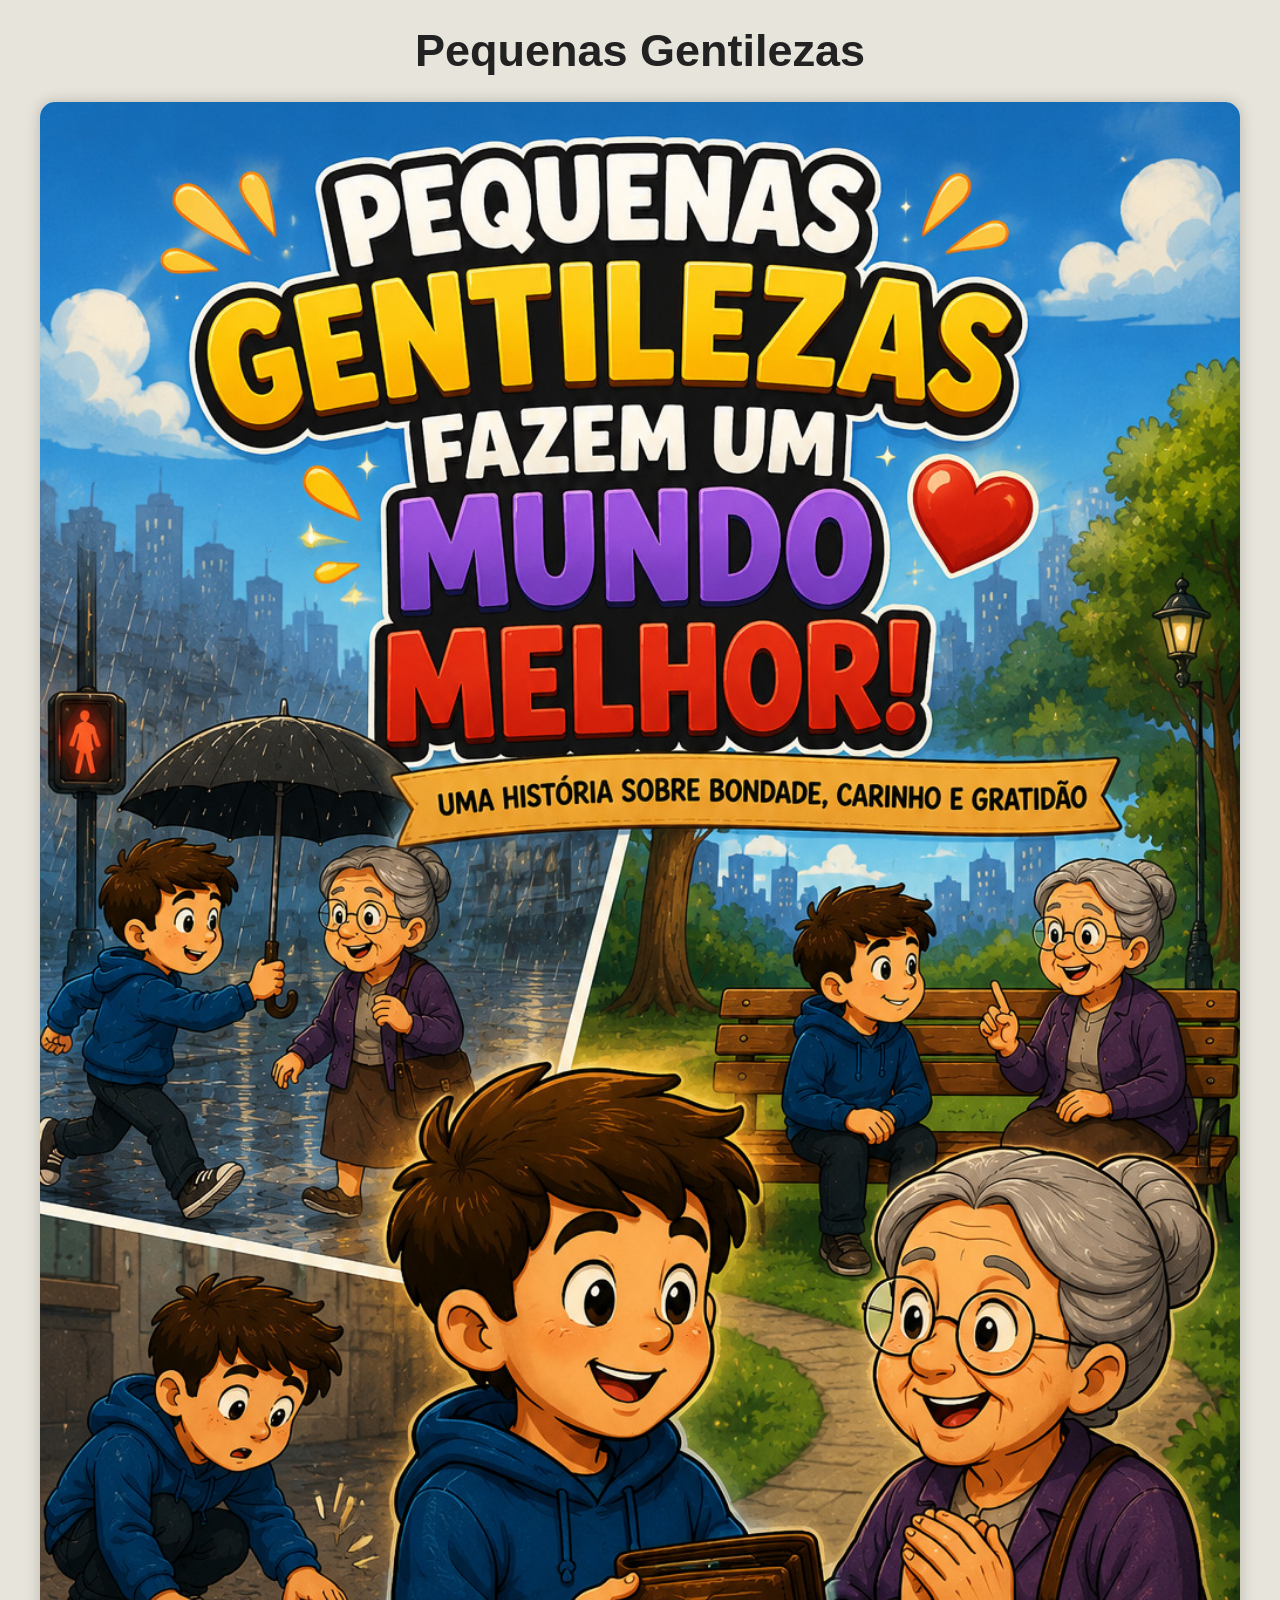
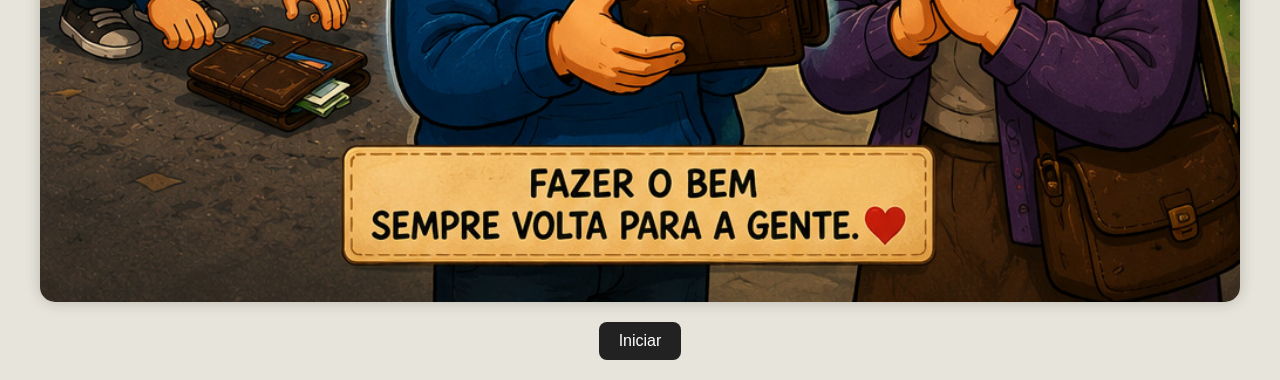
<file: hq/index.html>
<!DOCTYPE html>
<html lang="pt-br">
<head>
    <meta charset="UTF-8">
    <meta name="viewport" content="width=device-width, initial-scale=1.0">
    <title>História em Quadrinhos</title>

    <link rel="stylesheet" href="estilo.css">
</head>

<body>

    <header>
        <h1>Pequenas Gentilezas</h1>
    </header>

<div id="capa-container">
    <img src="imagens/capa/capa.jpg" alt="Capa">
</div>

    <div id="botoes">
        <button onclick="window.location.href='Pagina1.html'">
            Iniciar
        </button>
    </div>

</body>
</html>
</file>
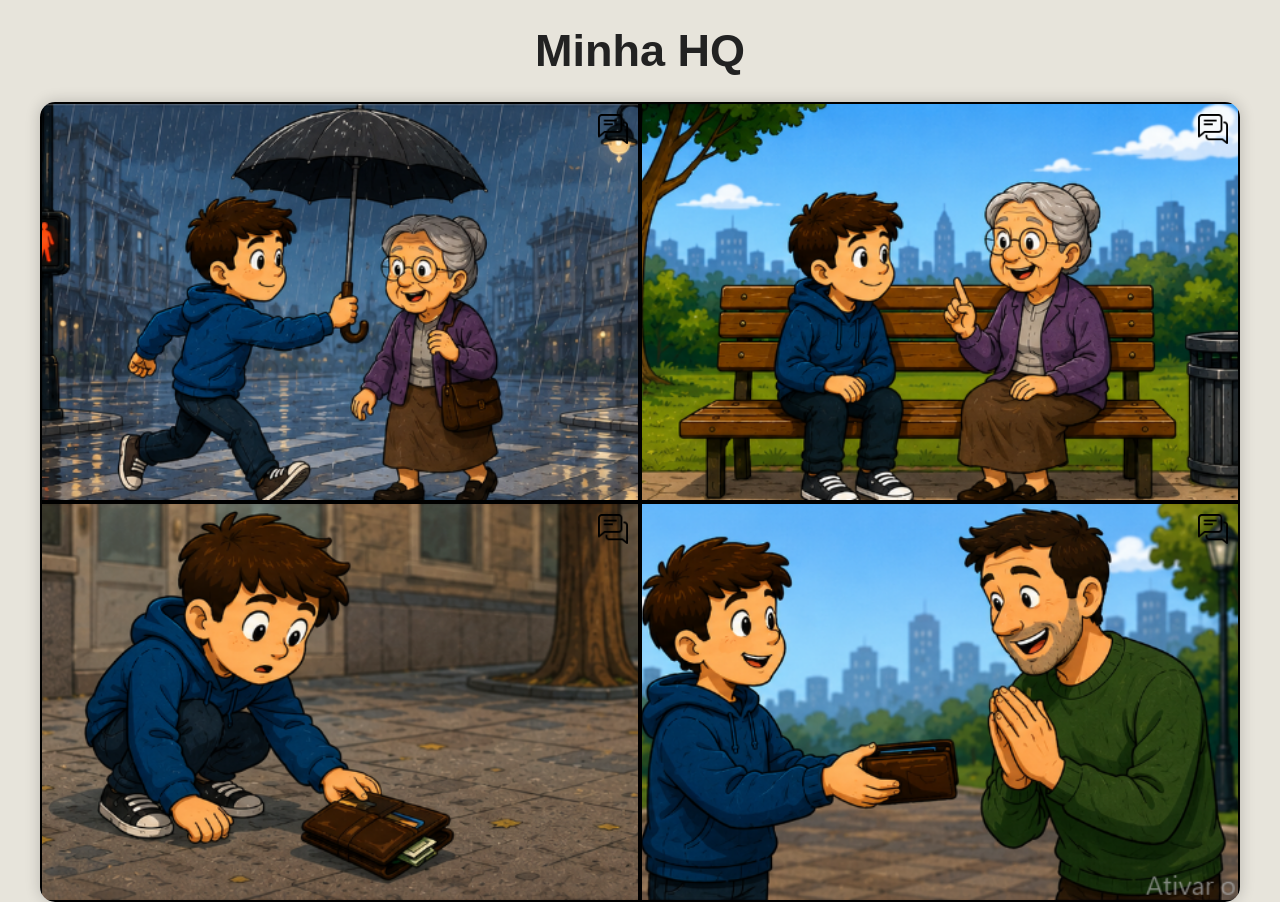
<file: hq/pagina1.html>
<!DOCTYPE html>
<html lang="pt-br">

<head>
    <meta charset="UTF-8">
    <meta name="viewport" content="width=device-width, initial-scale=1.0">
    <title>Minha HQ</title>

    <link rel="stylesheet" href="estilo.css">
    <script src="script.js" defer></script>
</head>

<body>

    <header>
        <h1>Minha HQ</h1>
    </header>

    <div id="container">

        <!-- QUADRO 1 -->
        <div class="quadro">

            <img
                class="icone-balao"
                src="imagens/baloes/chat.png"
                onmouseover="b(1)"
                onmouseout="b2()"
                alt="balão">

            <img class="fala" id="b1" src="imagens/baloes/b1.png" alt="">
            <img class="fala" id="b2" src="imagens/baloes/b2.png" alt="">

            <img
                src="imagens/quadrinho/q1.png"
                alt="Quadrinho 1">

        </div>

        <!-- QUADRO 2 -->
        <div class="quadro">

            <img
                class="icone-balao"
                src="imagens/baloes/chat.png"
                onmouseover="b(2)"
                onmouseout="b2()"
                alt="balão">

            <img class="fala" id="b4" src="imagens/baloes/b4.png" alt="">
            <img class="fala" id="b5" src="imagens/baloes/b5.png" alt="">

            <img
                src="imagens/quadrinho/q2.png"
                alt="Quadrinho 2">

        </div>

        <!-- QUADRO 3 -->
        <div class="quadro">

            <img
                class="icone-balao"
                src="imagens/baloes/chat.png"
                onmouseover="b(3)"
                onmouseout="b2()"
                alt="balão">

            <img class="fala" id="b6" src="imagens/baloes/b6.png" alt="">

            <img
                src="imagens/quadrinho/q3.png"
                alt="Quadrinho 3">

        </div>

        <!-- QUADRO 4 -->
        <div class="quadro">

            <img
                class="icone-balao"
                src="imagens/baloes/chat.png"
                onmouseover="b(4)"
                onmouseout="b2()"
                alt="balão">

            <img class="fala" id="b7" src="imagens/baloes/b7.png" alt="">
            <img class="fala" id="b8" src="imagens/baloes/b8.png" alt="">
            <img class="fala" id="b9" src="imagens/baloes/b9.png" alt="">

            <img
                src="imagens/quadrinho/q4.png"
                alt="Quadrinho 4">

        </div>

    </div>

</body>

</html>
</file>
<file: hq/estilo.css>
/* ===== RESET ===== */

* {
    margin: 0;
    padding: 0;
    box-sizing: border-box;
}

/* ===== BODY ===== */

body {
    background: #e7e4db;
    font-family: Arial, Helvetica, sans-serif;
    min-height: 100vh;
}

/* ===== TÍTULO ===== */

header {
    text-align: center;
    padding: 25px;
}

header h1 {
    font-size: 45px;
    color: #222;
}

/* ===== CONTAINER ===== */

#container {
    max-width: 1200px;
    width: 95%;

    margin: auto;

    display: grid;
    grid-template-columns: repeat(2, 1fr);

    background: rgba(255, 255, 255, 0.9);

    border-radius: 15px;
    overflow: hidden;

    box-shadow: 0 0 15px rgba(0, 0, 0, 0.2);
}

/* ===== CAPA ===== */

#capa-container {
    max-width: 1200px;
    width: 95%;

    margin: auto;

    background: rgba(255,255,255,0.9);

    border-radius: 15px;
    overflow: hidden;

    box-shadow: 0 0 15px rgba(0,0,0,0.2);
}

#capa-container img {
    width: 100%;
    height: auto;
    display: block;
}

/* ===== QUADROS ===== */

.quadro {
    position: relative;
    height: 400px;
    overflow: hidden;
    border: 2px solid black;
}

.quadro img:not(.fala):not(.icone-balao) {
    width: 100%;
    height: 100%;
    object-fit: cover;

    transition: 0.3s;
}

.quadro img:not(.fala):not(.icone-balao):hover {
    transform: scale(1.02);
}

/* ===== ÍCONE ===== */

.icone-balao {
    width: 30px;
    height: 30px;

    position: absolute;

    top: 10px;
    right: 10px;

    cursor: pointer;

    z-index: 30;
}

/* ===== BALÕES ===== */

.fala {
    position: absolute;
    display: none;
    z-index: 20;
    height: auto;
}

/* ===== QUADRO 1 ===== */

#b1 {
    width: 120px;
    top: 30px;
    left: 230px;
}

#b2 {
    width: 110px;
    top: 100px;
    left: 250px;
}

/* ===== QUADRO 2 ===== */

#b4 {
    width: 220px;
    top: 10px;
    left: 400px;
}

#b5 {
    width: 150px;
    top: 110px;
    left: 20px;
}

/* ===== QUADRO 3 ===== */

#b6 {
    width: 200px;
    top: 15px;
    left: 300px;
}

/* ===== QUADRO 4 ===== */

#b7 {
    width: 200px;
    top: 35px;
    left: 140px;
}

#b8 {
    width: 170px;
    top: 130px;
    left: 130px;
}

#b9 {
    width: 220px;
    bottom: 10px;
    right: 10px;
}

/* ===== BOTÕES ===== */

#botoes {
    width: 95%;
    max-width: 1200px;

    margin: 20px auto;

    display: flex;
    justify-content: center;
}

button {
    padding: 10px 20px;

    border: none;
    border-radius: 8px;

    background: #222;
    color: white;

    cursor: pointer;

    font-size: 16px;
}

button:hover {
    background: #444;
}

/* ===== RESPONSIVIDADE ===== */

@media (max-width: 768px) {

    #container {
        grid-template-columns: 1fr;
    }

    .quadro {
        height: 300px;
    }

    #b1,
    #b2,
    #b4,
    #b5,
    #b6,
    #b7,
    #b8,
    #b9 {
        width: 130px;
    }

    #b5,
    #b8 {
        left: 120px;
    }
}
</file>
